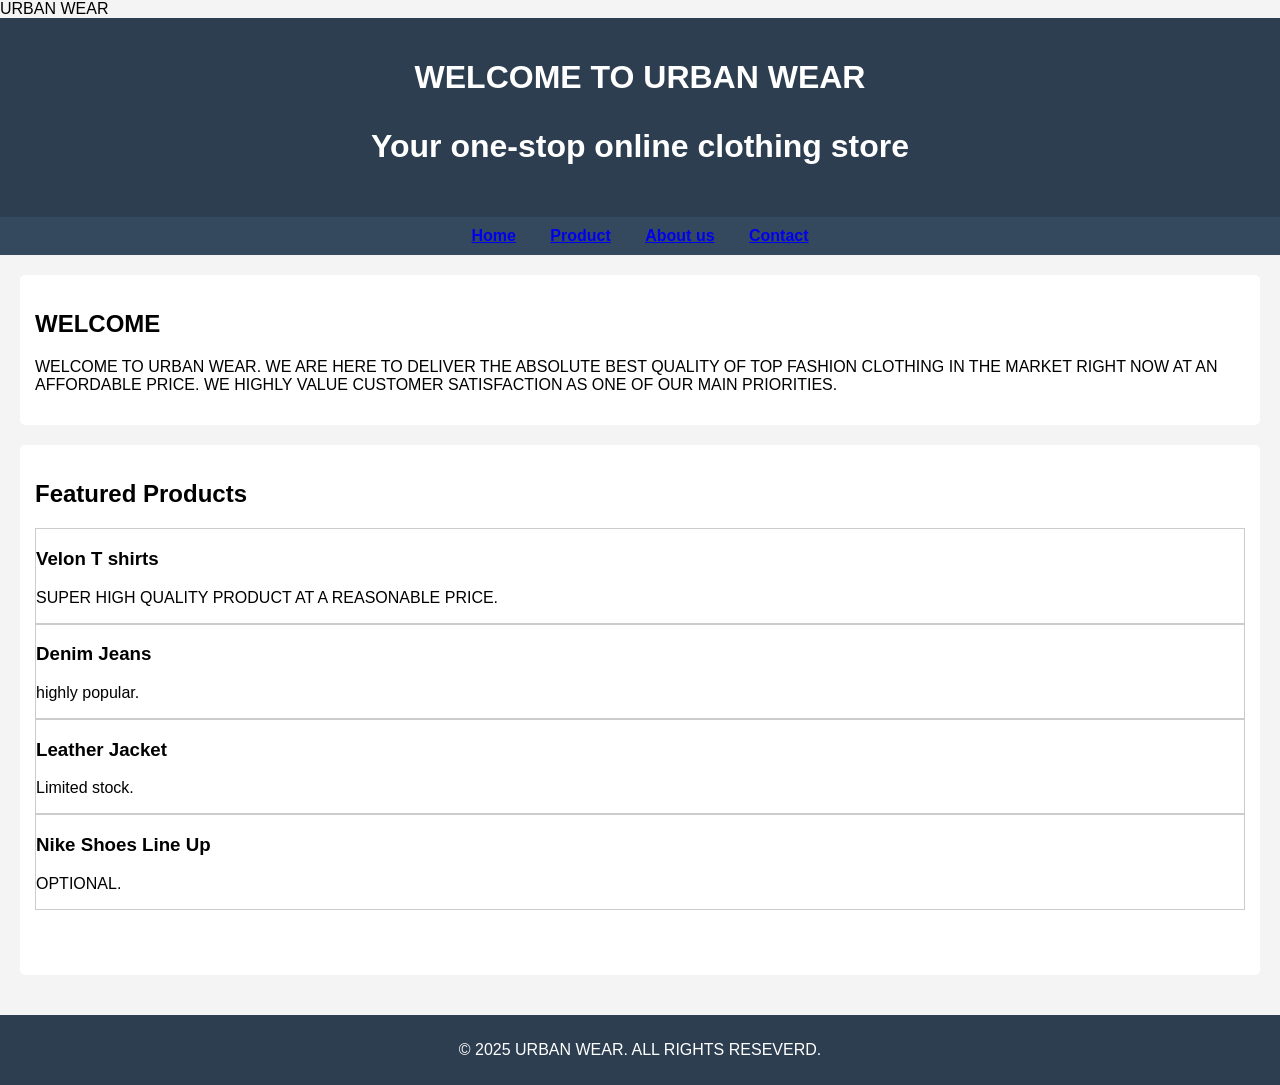
<file: index.html>
<!DOCTYPE html>
 <html lang="en">
 <head>
     <meta charset+"UTF-8">
     <tittle>URBAN WEAR</title>
<link rel="stylesheet" href="style.css">
 </head>
 <body>

  <!-- Header Section -->
 <header>
       <h1>WELCOME TO URBAN WEAR</hi>
       <p>Your one-stop online clothing store</p>
 </header>

  <!--Navigation -->
 <nav>
     <a href="index.html">Home</a>
     <a href="shop.html">Product</a>
     <a href="about us.html">About us</a>
     <a href="contact.html">Contact</a>
 </nav>

  <!--Main Contact -->
 <main>

     <section>
        <h2>WELCOME</h2> 
        <p>
           WELCOME TO URBAN WEAR. WE ARE HERE TO DELIVER THE ABSOLUTE BEST QUALITY OF TOP FASHION CLOTHING IN THE MARKET RIGHT NOW AT AN AFFORDABLE PRICE. 
           WE HIGHLY VALUE CUSTOMER SATISFACTION AS ONE OF OUR MAIN PRIORITIES.
        </p>
     </section>
        
     <section>
        <h2>Featured Products</h2>

        <div class="product">
            <h3>Velon T shirts</h3>
              <p>SUPER HIGH QUALITY PRODUCT AT A REASONABLE PRICE.</p>
        </div>

        <div class="product">
            <h3>Denim Jeans</h3>
            <p>highly popular.</p>
        </div>

        <div class="product">
            <h3>Leather Jacket</h3>
            <p>Limited stock.</p>
        </div>
 
        <div class="product">
            <h3>Nike Shoes Line Up</h3>
            <p>OPTIONAL.</p>
        </div>
     <section>

 </main> 

 <!-- footer -->
 <footer>
      <p>&copy; 2025 URBAN WEAR. ALL RIGHTS RESEVERD.</p>
 </footer>

 </body>
 </html>
</file>
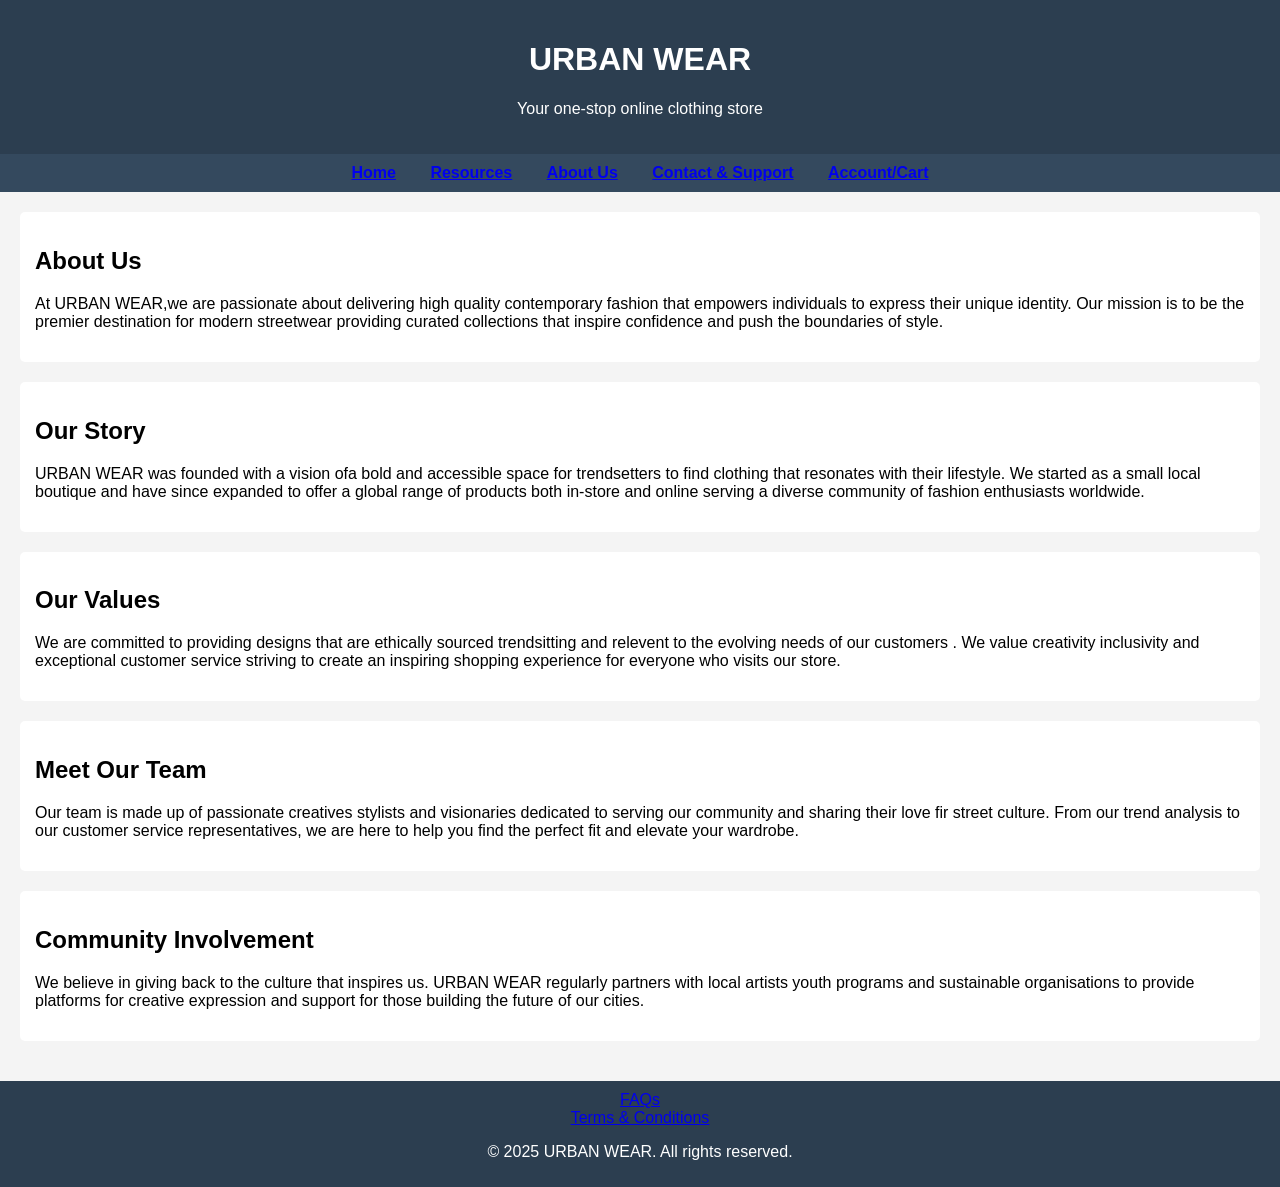
<file: about.html>
<!DOCTYPE html>
 <html lang="en">
 <head>
     <meta charset="UTF-8">
     <title>URBAN WEAR</title>
     <link rel="stylesheet" href="style.css">
 </head>
 <body>

     <!--Header Section -->
     <header>
         <h1>URBAN WEAR</h1>
        <p>Your one-stop online clothing store</p>
    </header>

    <!-- Navigation -->
     <nav>
        <a href="index.html">Home</a>
        <a href="resources.html">Resources</a>
        <a href="about.html">About Us</a>
        <a href="contact.html">Contact & Support</a>
        <a href="cart.html">Account/Cart</a>
    </nav>
     <!--Main Content -->
    <main>
        
        <section>
            <h1>About Us</h1>
            <p>At URBAN WEAR,we are passionate about delivering high quality contemporary fashion that empowers individuals to express their unique identity. 
               Our mission is to be the premier destination for modern streetwear providing curated collections that inspire confidence and push the boundaries of style.</p>
        </section>

        <section>
            <h2>Our Story</h2>
            <p>URBAN WEAR was founded with a vision ofa bold and accessible space for trendsetters to find clothing that resonates with their lifestyle. 
               We started as a small local boutique and have since expanded to offer a global range of products both in-store and online serving a diverse community of fashion enthusiasts worldwide.</p>
        </section>

        <section>
            <h2>Our Values</h2>
            <p>We are committed to providing designs that are ethically sourced trendsitting and relevent to the evolving needs of our customers . 
               We value creativity inclusivity and exceptional customer service striving to create an inspiring shopping experience for everyone who visits our store.</p>
        </section>

        <section>
            <h2>Meet Our Team</h2>
            <p>Our team is made up of passionate creatives stylists and visionaries dedicated to serving our community and sharing their love fir street culture. 
               From our trend analysis to our customer service representatives, we are here to help you find the perfect fit and elevate your wardrobe.</p>
    
        </section>

            <section>
                <h2>Community Involvement</h2>
                <p>We believe in giving back to the culture that inspires us. 
                   URBAN WEAR regularly partners with local artists youth programs and sustainable organisations to provide platforms for creative expression and support for those building the future of our cities.</p>
            </section>
    </main>
           <!--Footer Section -->
    <footer>
      <div class="footer section">          

      </div>
      <a href="faq.html">FAQs</a><br>
      <a href="terms.html">Terms & Conditions</a><br>
      
        <p>&copy; 2025 URBAN WEAR. All rights reserved.</p>
    </footer>
    </body>
</html>
</file>
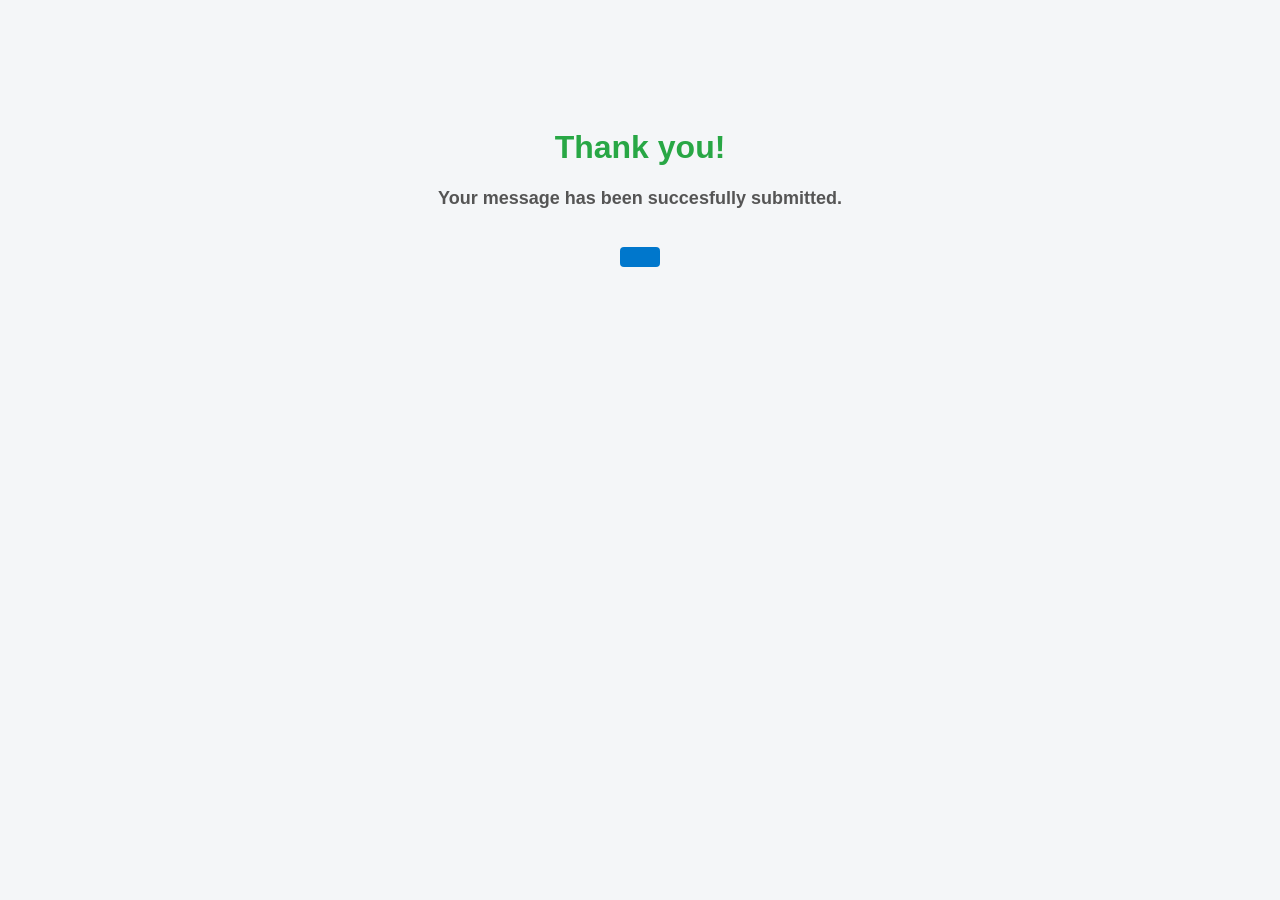
<file: acknowledgement.html>
<!DOCTYPE html>
<html lang="en">
<head> 
    <meta charset="UTF-8">
    <title> Thank you</title>

    <style>
        body {
            font-family: Arial, sans-serif;
            background-color: #f4f6f8;
            text-align: center;
            padding-top: 100px;
       } 

       h1 {
           color: #28a745;
       }

       p {
           font-size: 18px;
           color: #555;
       }

       a {
           display: inline-block;
           margin-top: 20px;
           text-decoration: none;
           color: white;
           background-color: #0077cc;
           padding: 10px 20px;
           border-radius: 4px;
       }
 

       a:hover {
            background-color: #005fa3;
       }
    </style>
</head>
<body>

    <h1> Thank you!<h1>
    <p> Your message has been succesfully submitted.</p>

    <a href="contact.html"Back to Contact Page</a>

</body>
</html>
</file>
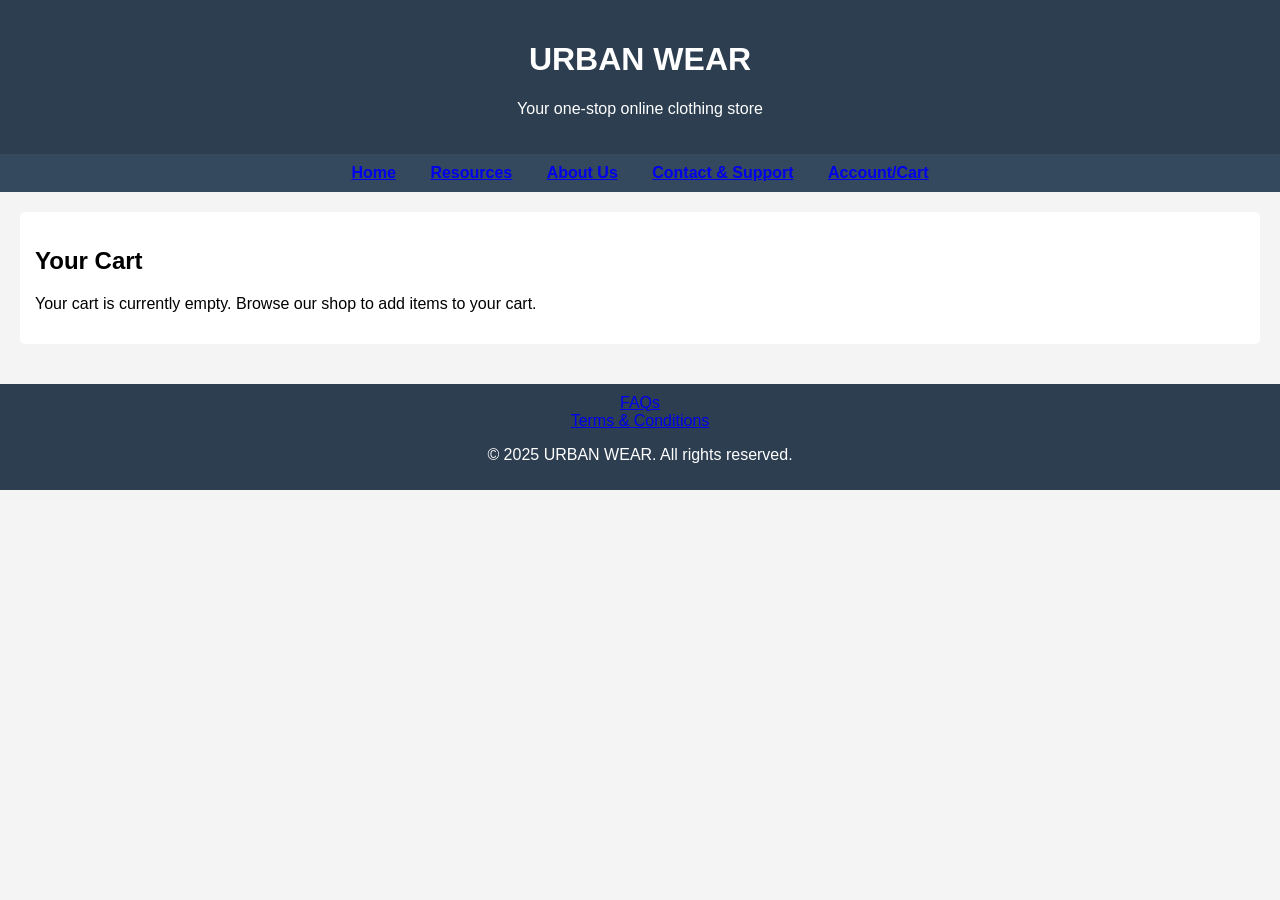
<file: cart.html>
<!DOCTYPE html>
 <html lang="en">
 <head>
     <meta charset="UTF-8">
     <title>URBAN WEAR</title>
     <link rel="stylesheet" href="style.css">
 </head>
 <body>

     <!--Header Section -->
     <header>
         <h1>URBAN WEAR</h1>
        <p>Your one-stop online clothing store</p>
    </header>

    <!-- Navigation -->
     <nav>
        <a href="index.html">Home</a>
        <a href="resources.html">Resources</a>
        <a href="about.html">About Us</a>
        <a href="contact.html">Contact & Support</a>
        <a href="cart.html">Account/Cart</a>
    </nav>
    
     <!--Main Content -->
    <main>
        <section>
            <h2>Your Cart</h2>
            <p>Your cart is currently empty. Browse our shop to add items to your cart.</p>
        </section>
    </main>

          <!--Footer Section -->
    <footer>
      <div class="footer section">          

      </div>
      <a href="faq.html">FAQs</a><br>
      <a href="terms.html">Terms & Conditions</a><br>
      
        <p>&copy; 2025 URBAN WEAR. All rights reserved.</p>
    </footer>
    </body>
</html>
</file>
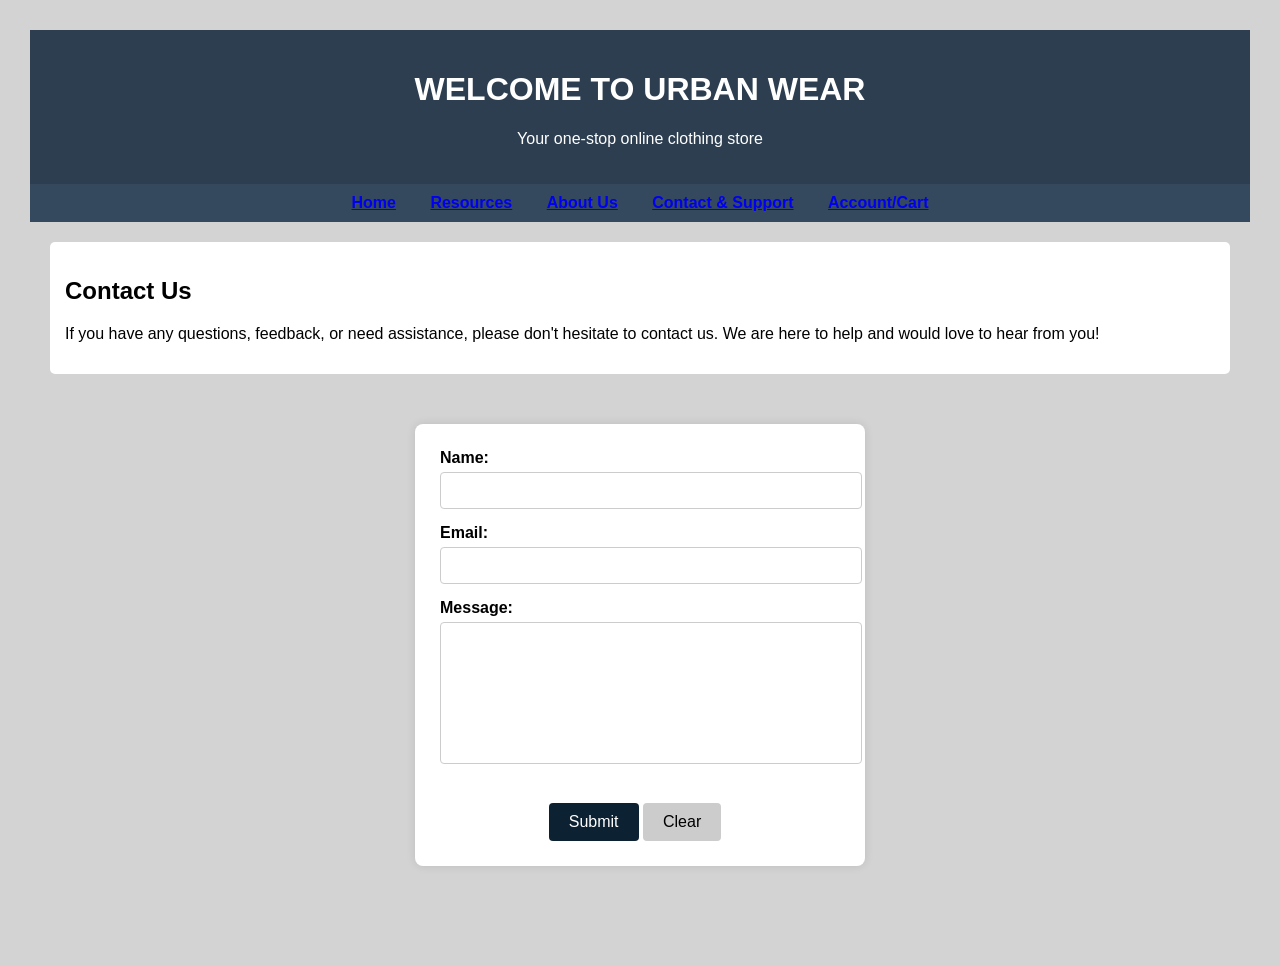
<file: contact.html>
<!DOCTYPE html>
<html lang="en">
<head>
    <meta charset="UTF-8">
    <title>Contact Us</title>
    <link rel="stylesheet" href="style.css">
 
</head>
<style>
    body {
        background-color: lightgray;
        font-family: Arial, Helvetica, sans-serif;
        padding: 30px;
    }
 
    form {
        background-color: white;
        padding: 25px;
        border-radius: 8px;
        width: 400px;
        margin: 0 auto;
        margin-top: 50px;
        margin-bottom: 50px;
        box-shadow: 0 0 10px rgba(0, 0, 0, 0.1);
        }
 
    label {
        display: block;
        margin-bottom: 5px;
        font-weight: bold;
    }
 
    input, textarea {
        width: 100%;
        padding: 10px;
        margin-bottom: 15px;
        border: 1px solid #ccc;
        border-radius: 4px;
    }
    textarea {
        height : 120px;
        resize: none;
    }
 
    .button {
        margin-top: 20px;
        text-align:center;
    }
 
    button {
       
        font-size: 16px;
        padding: 10px 20px;
        border: none;
        border-radius: 4px;
        cursor: pointer;
    }
 
    .submit-btn {
        background-color: #0c2131;
        color: white;
    }
    .clear-btn {
        background-color: #ccc;
        color: black;
        margin-right: 10px;
    }
 
    button:hover {
        opacity: 0.9;
    }
</style>
<body>
 
    <!--Header Section -->
    <header>
        <h1>WELCOME TO URBAN WEAR</h1>
       <p>Your one-stop online clothing store</p>
   </header>
 
   <!-- Navigation -->
    <nav>
       <a href="index.html">Home</a>
       <a href="resources.html">Resources</a>
       <a href="about.html">About Us</a>
       <a href="contact.html">Contact & Support</a>
       <a href="cart.html">Account/Cart</a>
   </nav>
 
    <!--Main Content -->
   <main>
 
        <section>
            <h1>Contact Us</h1>
            <p>If you have any questions, feedback, or need assistance, please don't hesitate to contact us.
               We are here to help and would love to hear from you!</p>
        </section>
 
        <form action="acknowledgement.html" method="post">
            <label for="name">Name:</label>
            <input type="text" id="name" name="name" required>
 
            <label for="email">Email:</label>
            <input type="email" id="email" name="email" required>
 
            <label for="message">Message:</label>
            <textarea id="message" name="message" required></textarea>
 
            <div class="button">
                <button type="submit" class="submit-btn">Submit</button>
                <button type="reset" class="clear-btn">Clear</button>
            </div>
        </form>
</file>
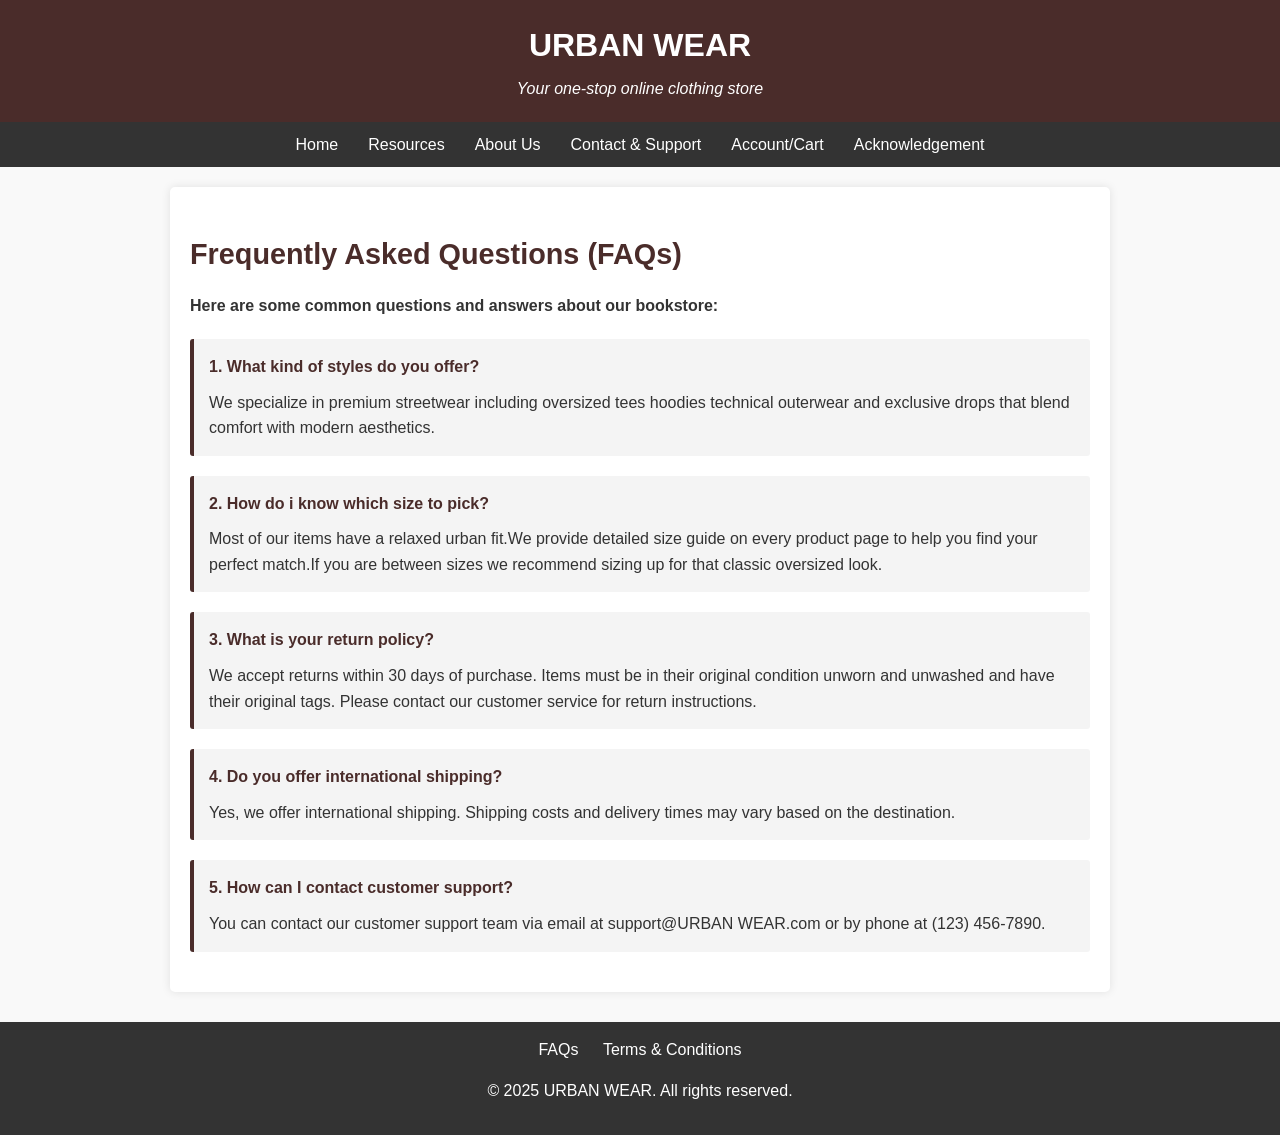
<file: faq.html>
<!DOCTYPE html>
<html lang="en">
<head>
  <meta charset="UTF-8">
  <title>Frequently Asked Questions</title>
  <style>
    /* General Reset */
    body {
      font-family: Arial, sans-serif;
      margin: 0;
      padding: 0;
      line-height: 1.6;
      background-color: #f9f9f9;
      color: #333;
    }
    /* Header */
    header {
      background: #4a2c2a;
      color: #fff;
      text-align: center;
      padding: 20px 0;
    }
    header h1 {
      margin: 0;
      font-size: 2em;
    }
    header p {
      margin: 5px 0 0;
      font-style: italic;
    }
    /* Navigation */
    nav {
      background: #333;
      display: flex;
      justify-content: center;
      flex-wrap: wrap;
    }
    nav a {
      color: #fff;
      text-decoration: none;
      padding: 10px 15px;
      display: block;
    }
    nav a:hover {
      background: #4a2c2a;
    }
    /* Main Content */
    main {
      max-width: 900px;
      margin: 20px auto;
      padding: 20px;
      background: #fff;
      border-radius: 5px;
      box-shadow: 0 0 10px rgba(0,0,0,0.1);
    }
    main h1 {
      font-size: 1.8em;
      margin-bottom: 10px;
      color: #4a2c2a;
    }
    .faq-intro {
      margin-bottom: 20px;
      font-weight: bold;
    }
    .faq-item {
      margin-bottom: 20px;
      padding: 15px;
      border-left: 4px solid #4a2c2a;
      background: #f4f4f4;
      border-radius: 3px;
    }
    .faq-item h4 {
      margin: 0 0 10px;
      color: #4a2c2a;
    }
    .faq-item p {
      margin: 0;
    }
    /* Footer */
    footer {
      background: #333;
      color: #fff;
      text-align: center;
      padding: 15px 0;
      margin-top: 30px;
    }
    footer a {
      color: #fff;
      margin: 0 10px;
      text-decoration: none;
    }
    footer a:hover {
      text-decoration: underline;
    }
  </style>
</head>
<body>
    <!--Header Section -->
    <header>
        <h1>URBAN WEAR</h1>
        <p>Your one-stop online clothing store</p>
    </header>

    <!-- Navigation -->
    <nav>
        <a href="index.html">Home</a>
        <a href="resources.html">Resources</a>
        <a href="about.html">About Us</a>
        <a href="contact.html">Contact & Support</a>
        <a href="cart.html">Account/Cart</a>
        <a href="acknowledgement.html">Acknowledgement</a>
    </nav>
    <!--Main Content -->
    <main>
        <section>
            <h1>Frequently Asked Questions (FAQs)</h1>
            <p class="faq-intro">
              Here are some common questions and answers about our bookstore:</p>
             <div class="faq-item"> 
            <h4>1. What kind of styles do you offer?</h4>
            <p>We specialize in premium streetwear including oversized tees hoodies technical outerwear and exclusive drops that blend comfort with modern aesthetics.</p>
             </div>
             <div class="faq-item">
            <h4>2. How do i know which size to pick?</h4>    
            <p>Most of our items have a relaxed urban fit.We provide detailed size guide on every product page to help you find your perfect match.If you are between sizes we recommend sizing up for that classic oversized look.</p>
              </div>
              <div class="faq-item">
            <h4>3. What is your return policy?</h4>
            <p>We accept returns within 30 days of purchase. Items must be in their original condition unworn and unwashed and have their original tags. Please contact our customer service for return instructions.</p>
              </div>
              <div class="faq-item">
            <h4>4. Do you offer international shipping?</h4>
            <p>Yes, we offer international shipping. Shipping costs and delivery times may vary based on the destination.</p>
              </div>
              <div class="faq-item">
            <h4>5. How can I contact customer support?</h4> 
            <p>You can contact our customer support team via email at support@URBAN WEAR.com or by phone at (123) 456-7890.</p>
              </div>
        </section>
    </main>

    <!--Footer Section -->
    <footer>
      <a href="faq.html">FAQs</a>
      <a href="terms.html">Terms & Conditions</a>
      <p>&copy; 2025 URBAN WEAR. All rights reserved.</p>
    </footer>
</body>
</html>
</file>
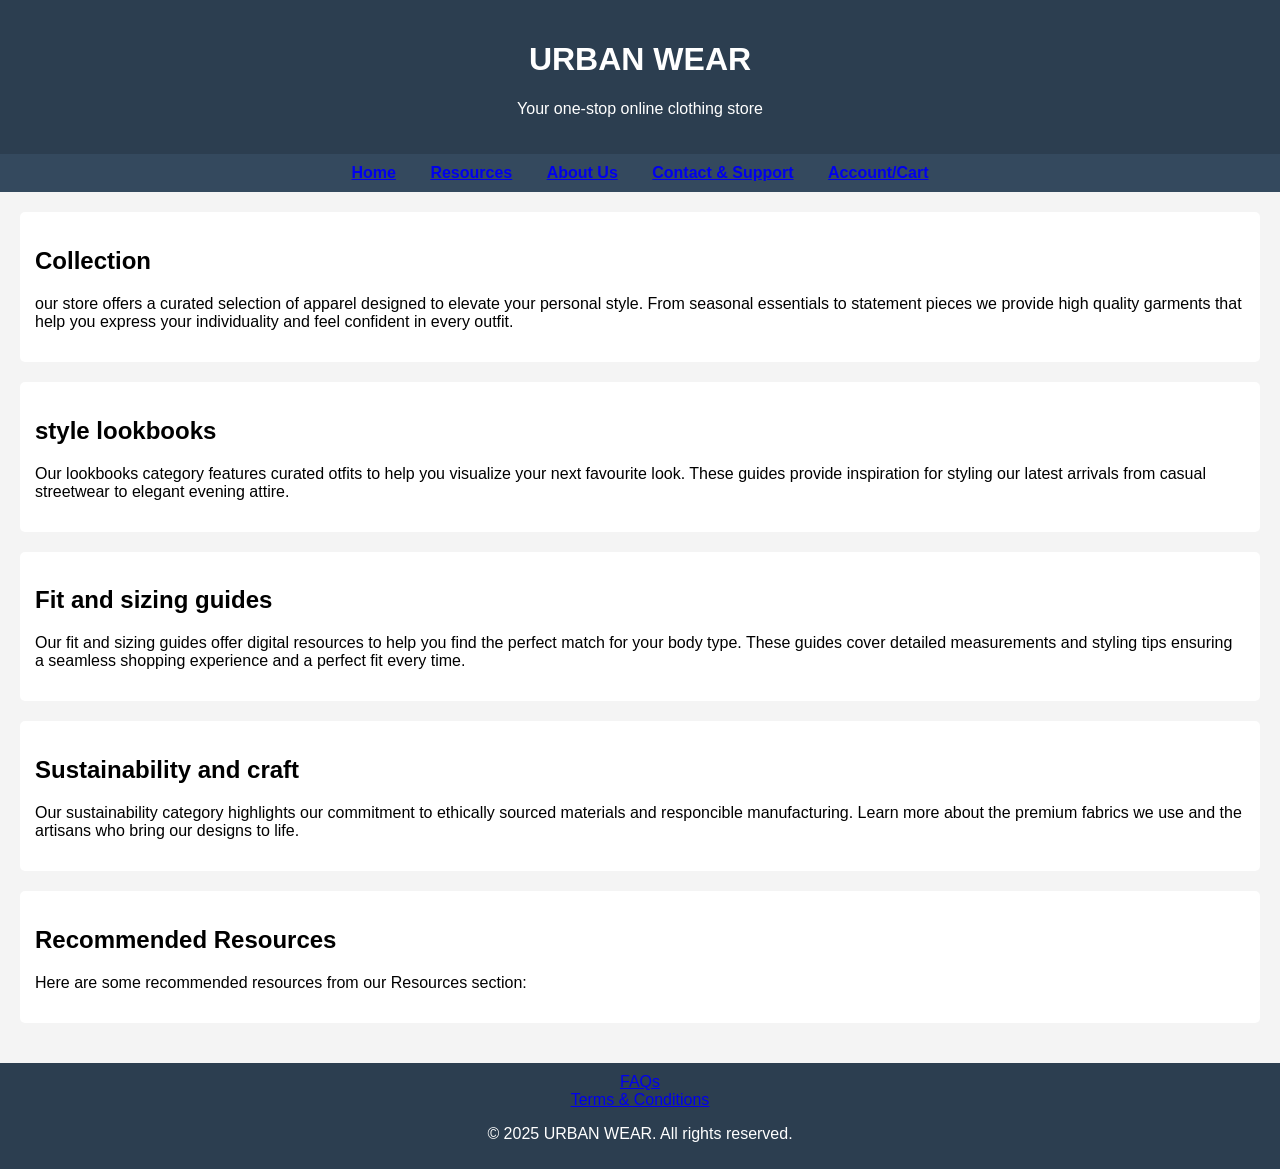
<file: resources.html>
<!DOCTYPE html>
 <html lang="en">
 <head>
     <meta charset="UTF-8">
     <title>URBAN WEAR</title>
     <link rel="stylesheet" href="style.css">
 </head>
 <body>

     <!--Header Section -->
     <header>
         <h1>URBAN WEAR</h1>
        <p>Your one-stop online clothing store</p>
    </header>

    <!-- Navigation -->
     <nav>
        <a href="index.html">Home</a>
        <a href="resources.html">Resources</a>
        <a href="about.html">About Us</a>
        <a href="contact.html">Contact & Support</a>
        <a href="cart.html">Account/Cart</a>
    </nav>
        <!--Main Content -->
    <main>
        
        <section>
            <h1>Collection</h1>
            <p>our store offers a curated selection of apparel designed to elevate your personal style. 
               From seasonal essentials to statement pieces we provide high quality garments that help you express your individuality and feel confident in every outfit.</p>
        </section>

        <section>
            <h2>style lookbooks</h2>
            <p>Our lookbooks category features curated otfits to help you visualize your next favourite look. 
               These guides provide inspiration for styling our latest arrivals from casual streetwear to elegant evening attire.</p>
        </section>

        <section>
            <h2>Fit and sizing guides</h2>
            <p>Our fit and sizing guides offer digital resources to help you find the perfect match for your body type. 
               These guides cover detailed measurements and styling tips ensuring a seamless shopping experience and a perfect fit every time.</p>
        </section>

        <section>
            <h2>Sustainability and craft</h2>
            <p>Our sustainability category highlights our commitment to ethically sourced materials and responcible manufacturing. 
               Learn more about the premium fabrics we use and the artisans who bring our designs to life.</p>

        </section>

            <section>
                <h2>Recommended Resources</h2>
                <p>Here are some recommended resources from our Resources section:</p>
            </section>
    </main>

       <!--Footer Section -->
    <footer>
      <div class="footer section">          

      </div>
      <a href="faq.html">FAQs</a><br>
      <a href="terms.html">Terms & Conditions</a><br>
      
        <p>&copy; 2025 URBAN WEAR. All rights reserved.</p>
    </footer>
    </body>
</html>
</file>
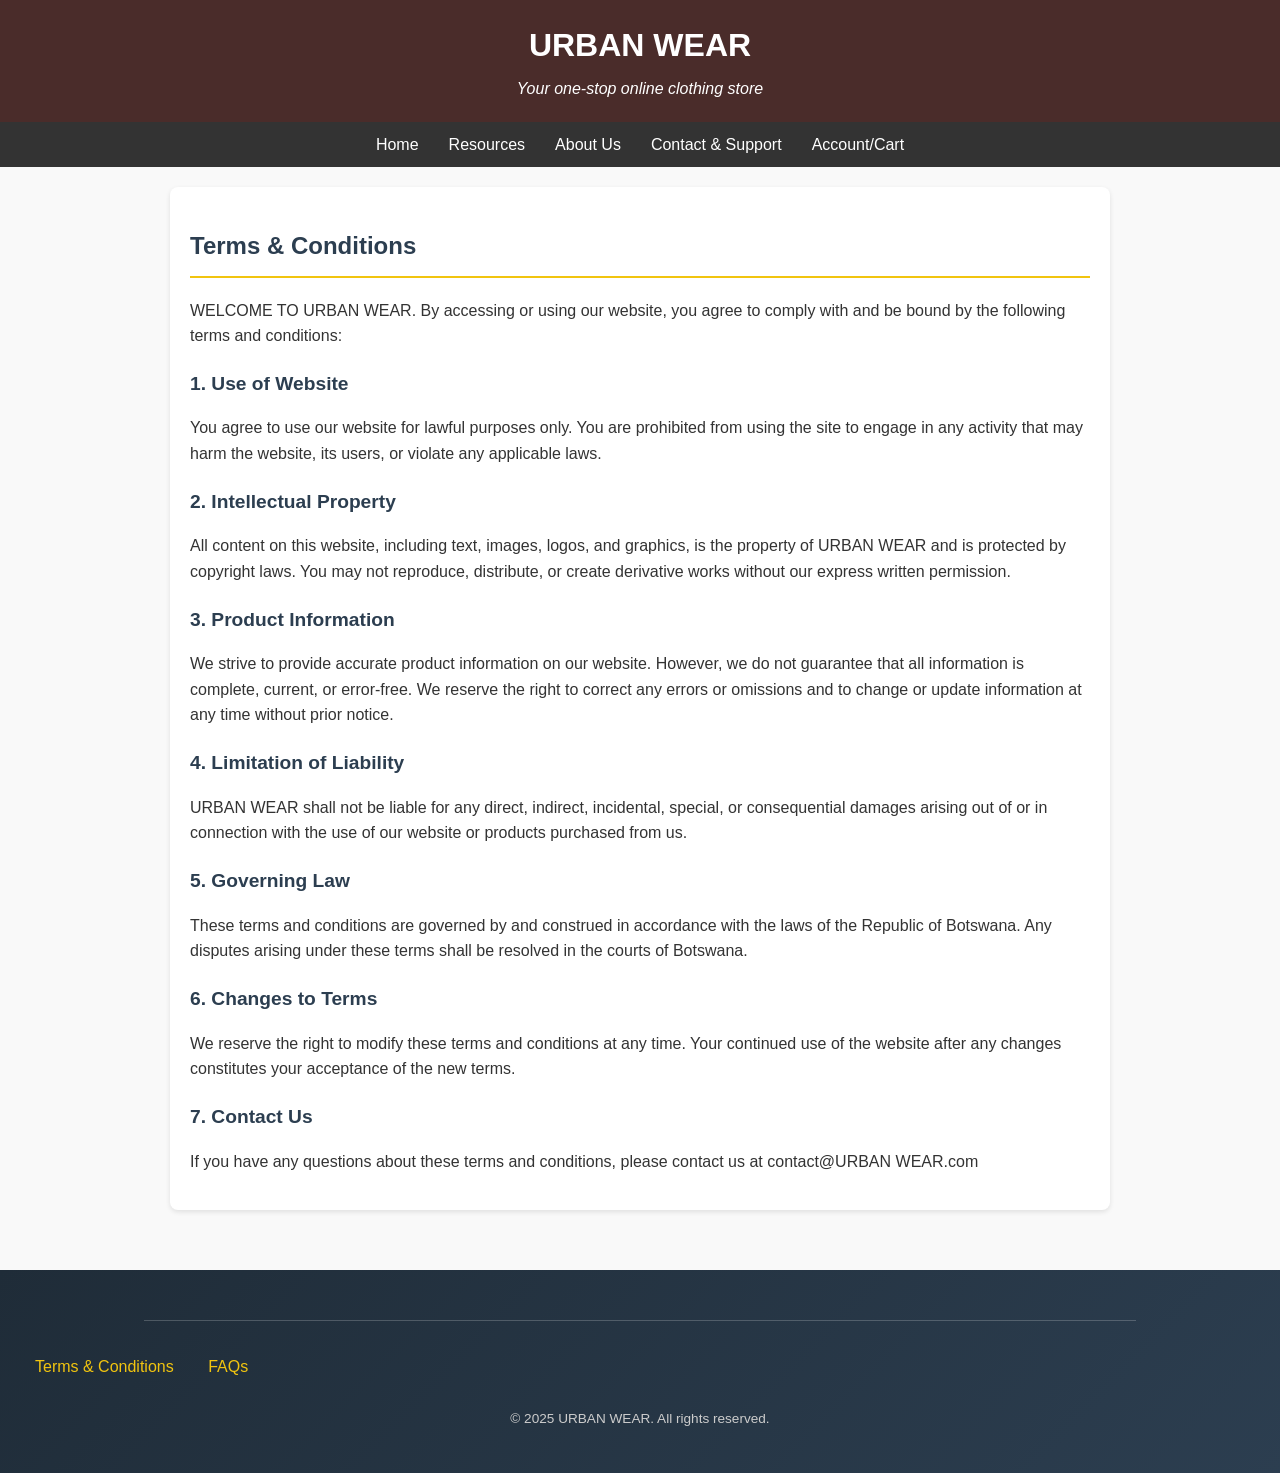
<file: terms.html>
<!DOCTYPE html>
<html lang="en">
<head>
  <meta charset="UTF-8">
  <title>Terms & Conditions</title>
  <style>
    /* General Page Styling */
    body {
      font-family: Arial, sans-serif;
      margin: 0;
      padding: 0;
      line-height: 1.6;
      background-color: #f9f9f9;
      color: #333;
    }
    /* Header */
    header {
      background: #4a2c2a;
      color: #fff;
      text-align: center;
      padding: 20px 0;
    }
    header h1 {
      margin: 0;
      font-size: 2em;
    }
    header p {
      margin: 5px 0 0;
      font-style: italic;
    }

   /* Navigation */
    nav {
      background: #333;
      display: flex;
      justify-content: center;
      flex-wrap: wrap;
    }
    nav a {
      color: #fff;
      text-decoration: none;
      padding: 10px 15px;
      display: block;
    }
    nav a:hover {
      background: #4a2c2a;
    }
    /* Main Content */
    main {
      max-width: 900px;
      margin: 20px auto;
      padding: 20px;
      background: #fff;
      border-radius: 8px;
      box-shadow: 0 2px 5px rgba(0,0,0,0.1);
    }

    main h1, main h2 {
      color: #2c3e50;
    }

    main h1 {
      border-bottom: 2px solid #f1c40f;
      padding-bottom: 10px;
    }

    main h2 {
      margin-top: 20px;
      font-size: 1.2em;
    }

   /* Footer */
 .site-footer {
  background-color: #2c3e50;
  color: #fff;
  padding: 40px;
  display: grid;
  grid-template-columns: repeat(auto-fit, minmax(250px, 1fr));
  gap: 30px;
}

.site-footer h3 {
  margin-bottom: 15px;
  font-size: 1.1rem;
}

.footer-section p {
  font-size: 0.9rem;
  color: #ddd;
}

.site-footer a {
  color: #f1c40f;
  text-decoration: none;
  font-size: 0.9rem;
}

.site-footer a:hover {
  text-decoration: underline;
}

/* FAQ accordion */
details {
  margin-bottom: 10px;
}

summary {
  cursor: pointer;
  font-weight: bold;
}

details p {
  margin-top: 8px;
  font-size: 0.85rem;
}
/* FOOTER STYLING */
footer {
  background: linear-gradient(135deg, #1f2c38, #2c3e50);
  color: #ffffff;
  padding: 50px 20px 30px;
  margin-top: 60px;
  font-family: 'Segoe UI', sans-serif;
}

/* Footer layout */
.footer-section {
  max-width: 1000px;
  margin: auto;
  text-align: center;
}

/* Footer links */
footer a {
  display: inline-block;
  margin: 8px 15px;
  color: #f1c40f;
  text-decoration: none;
  font-weight: 500;
  transition: color 0.3s ease, transform 0.2s ease;
}

footer a:hover {
  color: #ffffff;
  transform: translateY(-2px);
}

/* Divider line */
footer::before {
  content: "";
  display: block;
  width: 80%;
  height: 1px;
  background: rgba(255, 255, 255, 0.2);
  margin: 0 auto 25px;
}

/* Copyright text */
footer p {
  margin-top: 20px;
  font-size: 0.85rem;
  color: #cccccc;
  text-align: center;
}
  </style>
</head>

<body>
      <!--Header Section -->
      <header>
          <h1>URBAN WEAR</h1>
         <p>Your one-stop online clothing store</p>
     </header>

     <!-- Navigation -->
      <nav>
         <a href="index.html">Home</a>
         <a href="resources.html">Resources</a>
         <a href="about.html">About Us</a>
         <a href="contact.html">Contact & Support</a>
         <a href="cart.html">Account/Cart</a>
     </nav>
      <!--Main Content -->
     <main>
          <section>  
          
           <h1>Terms & Conditions</h1>
           <p>WELCOME TO URBAN WEAR. By accessing or using our website, you agree to comply with and be bound by the following terms and conditions:</p>
           <h2>1. Use of Website</h2>
           <p>You agree to use our website for lawful purposes only. You are prohibited from using the site to engage in any activity that may harm the website, its users, or violate any applicable laws.</p>
           <h2>2. Intellectual Property</h2>
           <p>All content on this website, including text, images, logos, and graphics, is the property of URBAN WEAR and is protected by copyright laws. You may not reproduce, distribute, or create derivative works without our express written permission.</p>
           <h2>3. Product Information</h2>
           <p>We strive to provide accurate product information on our website. However, we do not guarantee that all information is complete, current, or error-free. We reserve the right to correct any errors or omissions and to change or update information at any time without prior notice.</p>
           <h2>4. Limitation of Liability</h2>
           <p>URBAN WEAR shall not be liable for any direct, indirect, incidental, special, or consequential damages arising out of or in connection with the use of our website or products purchased from us.</p>
           <h2>5. Governing Law</h2>
           <p>These terms and conditions are governed by and construed in accordance with the laws of the Republic of Botswana. Any disputes arising under these terms shall be resolved in the courts of Botswana.</p>
           <h2>6. Changes to Terms</h2>
           <p>We reserve the right to modify these terms and conditions at any time. Your continued use of the website after any changes constitutes your acceptance of the new terms.</p>
           <h2>7. Contact Us</h2>  
           <p>If you have any questions about these terms and conditions, please contact us at contact@URBAN WEAR.com</p>
          </section>
      </main>
      <!--Footer Section -->
      <footer>
        <a href="terms.html">Terms & Conditions</a>
        <a href="faq.html">FAQs</a>
         <p>&copy; 2025 URBAN WEAR. All rights reserved.</p>
        
      </footer>
  </body>
  </html>
</file>
<file: style.css>
/*reset default browser spacing */
body {
    margin: 0;
    font-family: Arial, sans-serif;
    background-color:#f4f4f4;
}

/*Header*/
header {
    background-color:#2c3e50;
    color:white;
    padding:20px;
    text-align:center;
}

/*Navigation*/
nav {
    background-color:#34495e;
    padding:10px;
    text-align: center;
}

nav a { 
    color:white
    text-decoration: none;
    margin: 0 15px;
    font-weight:bold;
}

nav a:hover {
    text-decoration: underline;
}
/*main content */
main {
    padding: 20px;
}

/*sections */
section {
    background-color:white;
    padding: 15px;
    margin-bottom: 20px;
    border-radius: 5px;
}

/* Products */
.product {
    border: 1px solid #ccc;
    padding: 10px
    margin-top: 10px
    border-radius: 5px;
}

/* Footer */
footer {
    background-color: #2c3e50;
    color: white;
    text-align: center;
    padding: 10px;
}
</file>
